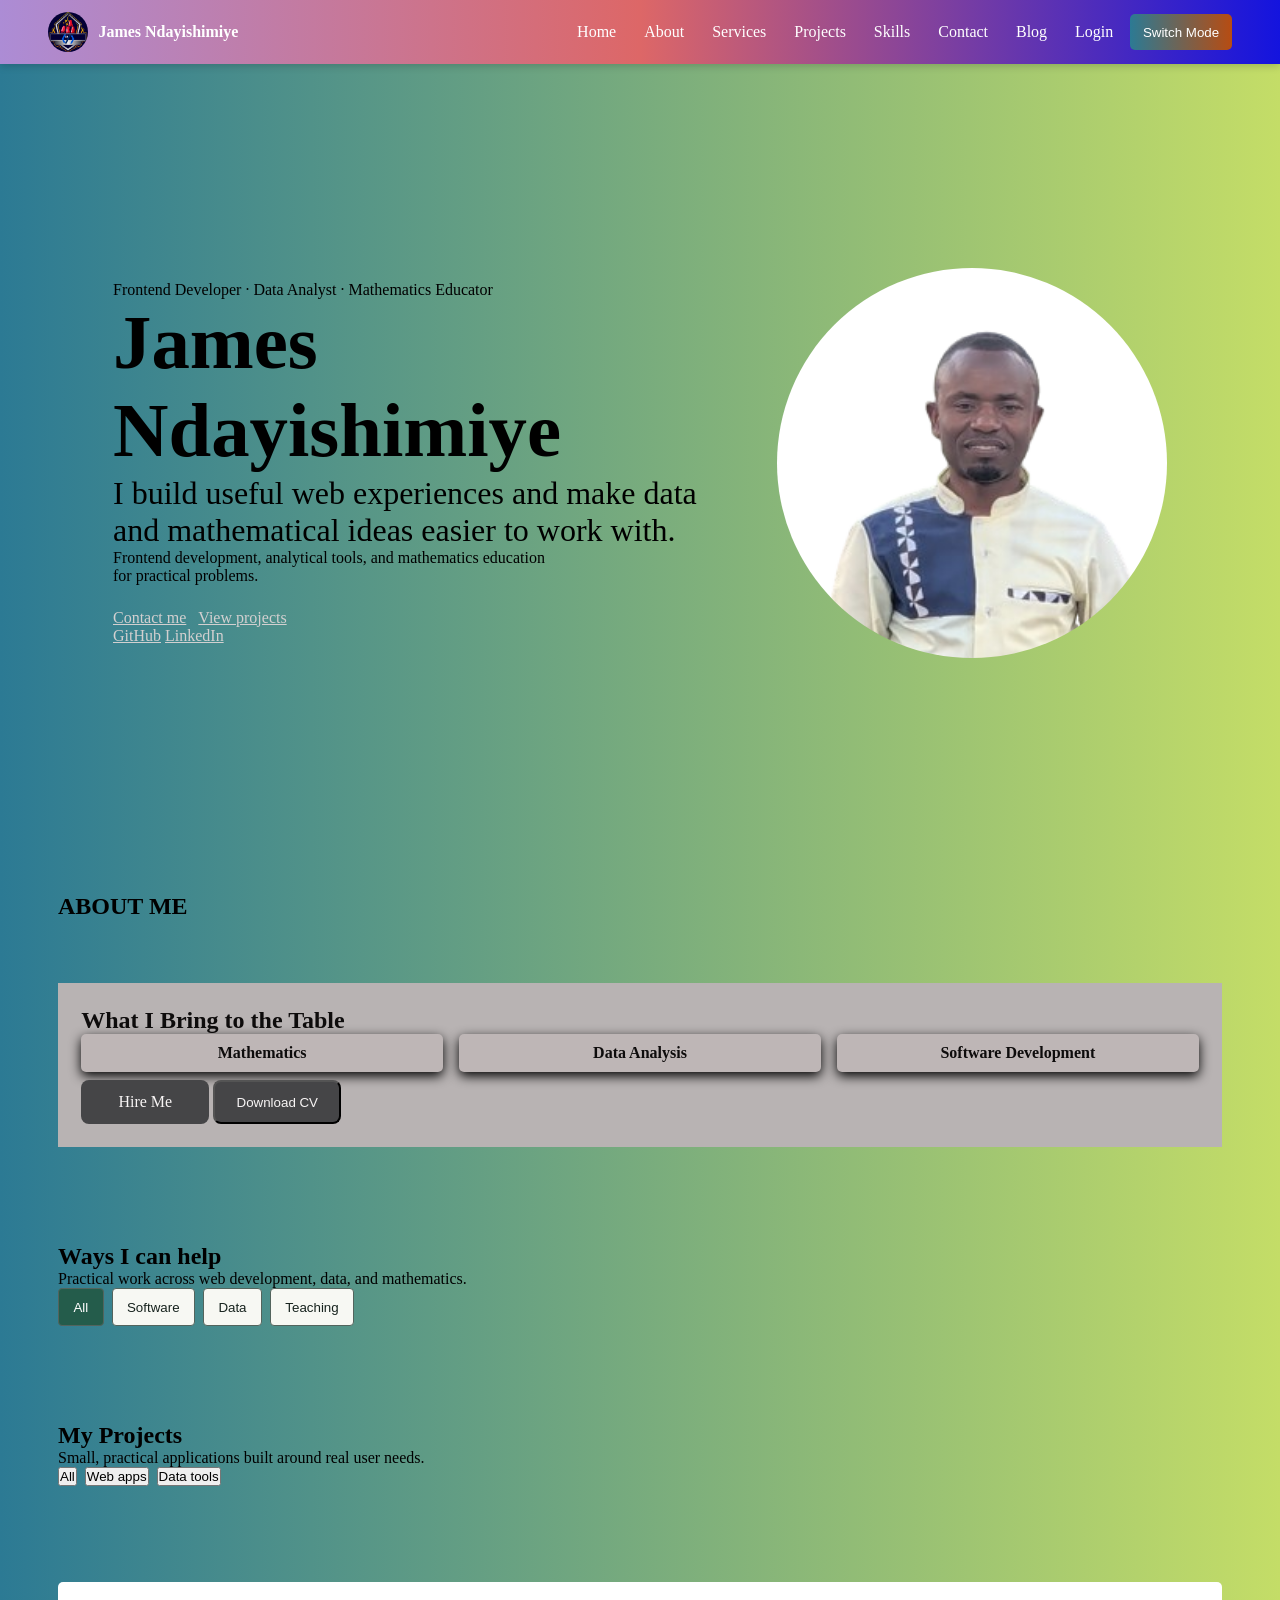
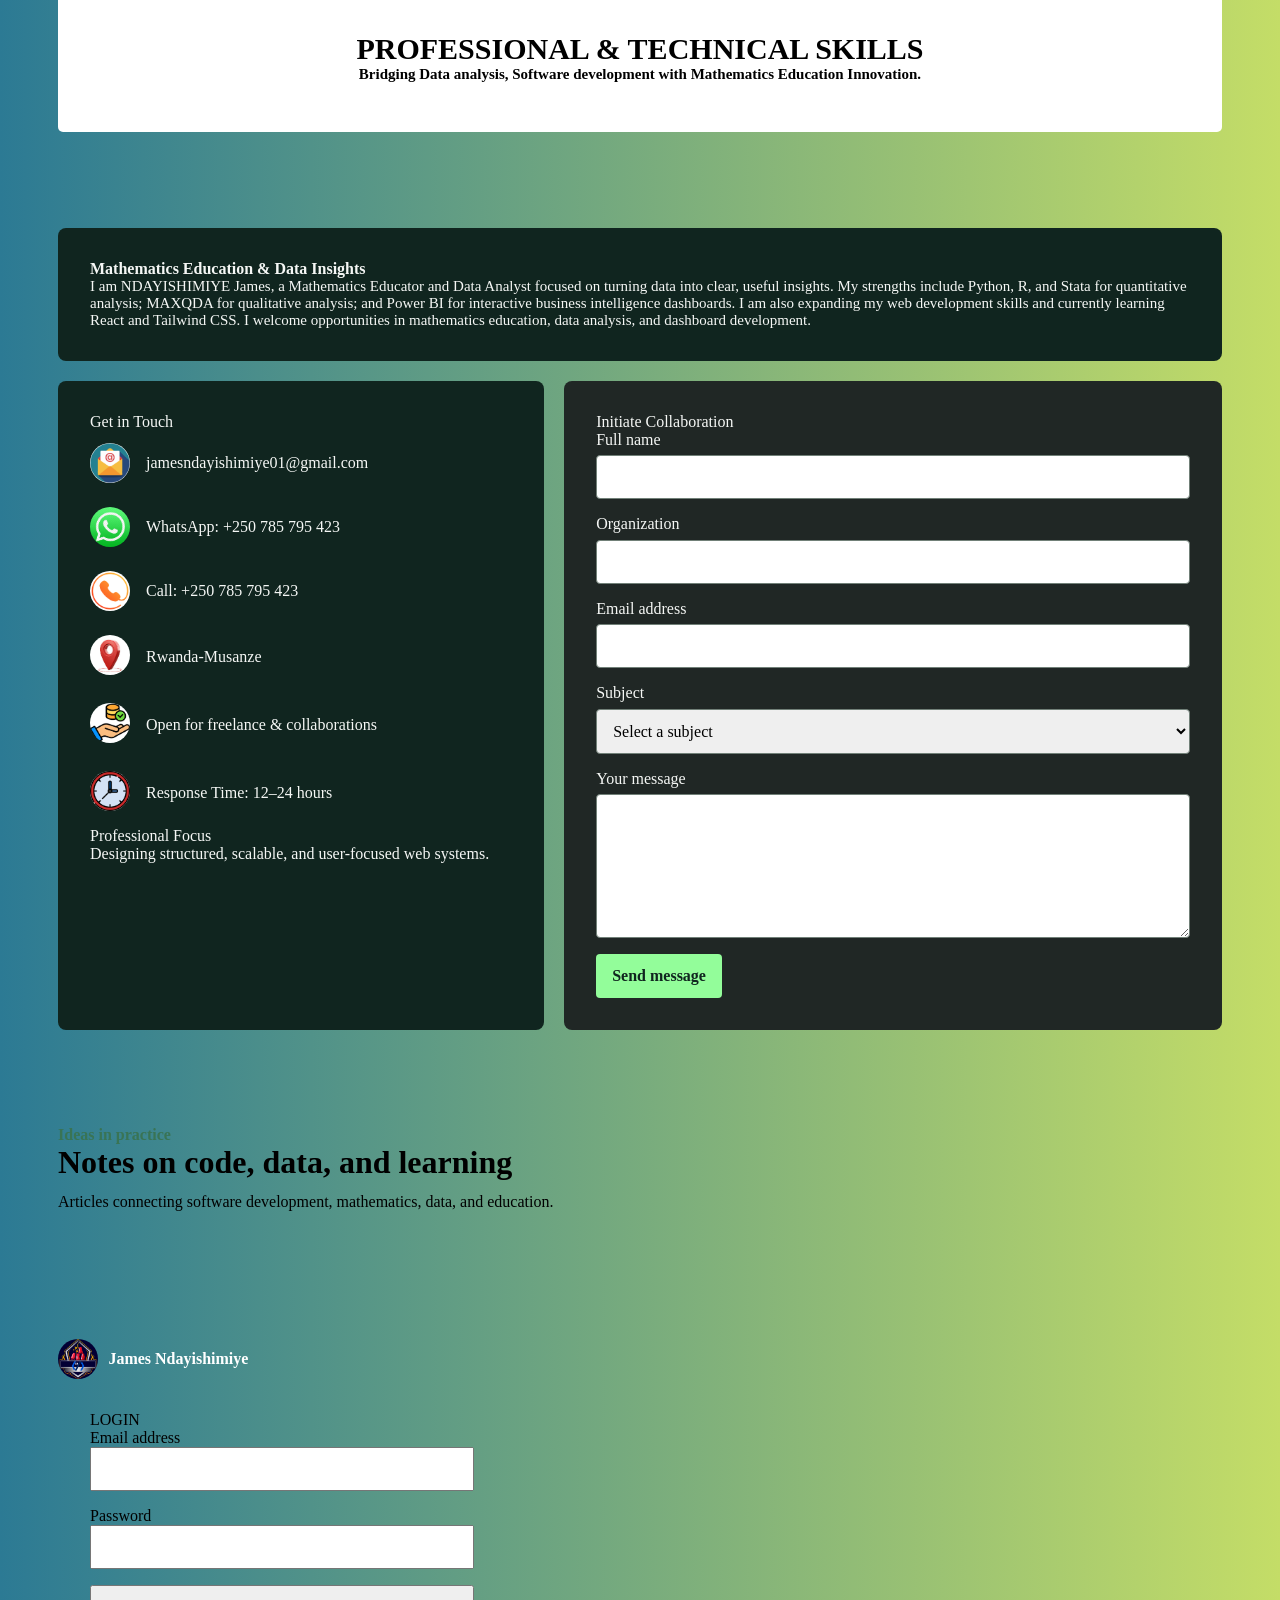
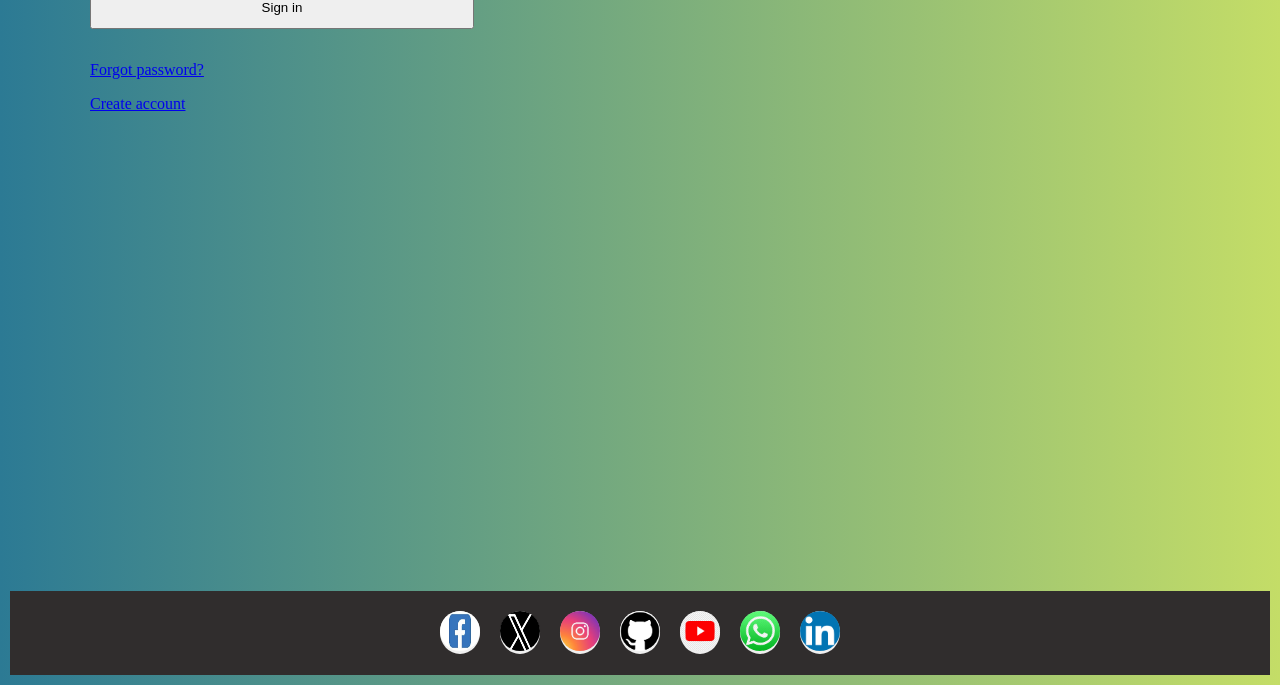
<file: index.html>
<!DOCTYPE html>
<html lang="en">
<head>
    <meta charset="UTF-8">
    <meta name="viewport" content="width=device-width, initial-scale=1.0">
    <title>James-Portfolio</title>
    <link rel="stylesheet" href="style.css">
</head>
<body>
    <!--NAVBAR-SECTION-->
    <header class="navDiv">
    <a class="brand" href="#homeSectionId" aria-label="James Ndayishimiye, home">
        <img src="./Assets/myLoogo.png" alt="James'Loogo">
        <span>James Ndayishimiye</span>
    </a>

    <button class="nav-toggle" id="navToggle" type="button"
        aria-label="Open navigation" aria-expanded="false" aria-controls="primaryNav">
        <span></span><span></span><span></span>
    </button>

    <nav class="menuDiv" id="primaryNav" aria-label="Main navigation">
        <a href="#homeSectionId">Home</a>
        <a href="#aboutSectionId">About</a>
        <a href="#servicesSectionId">Services</a>
        <a href="#projectSectionId">Projects</a>
        <a href="#skillsSectionId">Skills</a>
        <a href="#contactSectionId">Contact</a>
        <a href="#blogSectionId">Blog</a>
        <a href="#loginId">Login</a>
        <button id="changeModeBtn" type="button">Switch Mode</button>
    </nav>
</header>
        
    <div class="containerDiv">
        <!--HOME -SECTION-->
<main>
    <section class="homeHero" id="homeSectionId">
        <div class="heroCopy">
            <p class="eyebrow">Frontend Developer · Data Analyst · Mathematics Educator</p>
            <h1>James Ndayishimiye</h1>
            <p class="heroRole">
                I build useful web experiences and make data and mathematical
                ideas easier to work with.
            </p>
            <p class="heroDetail">
                Frontend development, analytical tools, and mathematics education
                for practical problems.
            </p>

            <div class="heroActions">
                <a class="button buttonPrimary" href="#contactSectionId">Contact me</a>
                <a class="button buttonSecondary" href="#projectSectionId">View projects</a>
            </div>

            <div class="heroLinks">
                <a class="heroLinksBtn" href="https://github.com/jamesnda">GitHub</a>
                <a class="heroLinksBtn" href="https://www.linkedin.com/in/ndayishimiye-james-b54592131/">LinkedIn</a>
            </div>
        </div>

        <div class="heroPortrait">
        <img
            src="./Assets/jamesPortifolio.png"
            alt="James Ndayishimiye"
        >
        </div>
    </section>


        <!--ABOUT PAGE-->
        <section class="aboutDiv" id="aboutSectionId">
            <div id="about" class="about-section">
                <div class="firstAboutContainer">
                    <h1>ABOUT ME</h1>
                    <div class="aboutDisplay">
                        
                    </div>

                    <div class="modal">
                        
                    </div>
                </div>
                <!-- Highlight Cards -->
                 <div class="myPotentials">
                    <h2>What I Bring to the Table</h2>
                
                    <div class="about-highlights">
                        
                        <div class="highlightCard" data-id="1">
                            <h4>Mathematics</h4>
                        </div>

                        <div class="highlightCard" data-id="2">
                            <h4>Data Analysis</h4>
                        </div>

                        <div class="highlightCard" data-id="3">
                            <h4>Software Development</h4>
                        </div>
                    </div>

                    <div class="myRealPotentials">

                    </div>

                <!-- CTA Buttons -->
                <div class="ctaBtn">
                    <a href="#contactSectionId" class="btn primary-btn" id="hireMeBtn">Hire Me</a>
                    <a href="./Assets/NDAYISHIMIYE James' CV.pdf" download class="btn secondary-btn"><button id="cvBtn">Download CV</button></a>
                </div>
            </div>
        </div>
        </section>

        <!--SERVICES SECTION-->
        <section class="myServices" id="servicesSectionId" aria-labelledby="servicesTitle">
            <header>
                <h2 id="servicesTitle">Ways I can help</h2>
                <p>Practical work across web development, data, and mathematics.</p>
            </header>
            
            <div class="serviceFilters" role="group" aria-label="Filter services">
                <button type="button" data-filter="all" aria-pressed="true">All</button>
                <button type="button" data-filter="Software" aria-pressed="false">Software</button>
                <button type="button" data-filter="Data Analysis" aria-pressed="false">Data</button>
                <button type="button" data-filter="Teaching" aria-pressed="false">Teaching</button>
            </div>

        <div class="serviceGrid" id="serviceGrid" aria-live="polite"></div>
        </section>

        <!--PROJECTS SECTION-->
        <section class="myProjects" id="projectSectionId" aria-labelledby="projectsTitle">
            <header class="projectsHeader">
                <h2 id="projectsTitle">My Projects</h2>
                <p>Small, practical applications built around real user needs.</p>
            </header>

            <div class="projectFilters" role="group" aria-label="Filter projects">
                <button type="button" data-project-filter="all" aria-pressed="true">All</button>
                <button type="button" data-project-filter="web" aria-pressed="false">Web apps</button>
                <button type="button" data-project-filter="data" aria-pressed="false">Data tools</button>
            </div>

            <div class="projectGrid" id="projectGrid" aria-live="polite"></div>
        </section>

        <!--SKILLS SECTION-->

        <section class="skillsDiv" id="skillsSectionId">
            <div class="section-header">
                <h4 class="section-title">PROFESSIONAL & TECHNICAL SKILLS</h4>
                <h6 class="section-subtitle">Bridging Data analysis, Software development with Mathematics Education Innovation.</h6>
            </div>
            <div id="skillGrid" class="skill-grid"></div>

            <dialog id="skillDialog" class="skill-dialog" aria-labelledby="skillDialogTitle">
                <div class="dialog-heading">
                    <h3 id="skillDialogTitle"></h3>
                    <button id="closeSkillDialog" type="button" aria-label="Close skills">Close</button>
                </div>
                <div id="skillDialogContent"></div>
            </dialog>

        </section>

        <!--CONTACTS SECTION-->

        <section class="contactsDiv" id="contactSectionId">
            <div class="ContactHeader">
                <h4 class="section-Title">Mathematics Education &amp; Data Insights</h4>
                <p class="section-subtitle">I am NDAYISHIMIYE James, a Mathematics Educator and Data Analyst focused on turning data into clear, useful insights. My strengths include Python, R, and Stata for quantitative analysis; MAXQDA for qualitative analysis; and Power BI for interactive business intelligence dashboards. I am also expanding my web development skills and currently learning React and Tailwind CSS. I welcome opportunities in mathematics education, data analysis, and dashboard development.
                </p>
            </div>
        
            <div class="contact-sections">
                <div class="left-contacts">
                    <div class="upperLeftContactDiv">
                        <div class="contacts-notice">Get in Touch</div>
                        
                        <a class="contactMe" href="mailto:jamesndayishimiye01@gmail.com">
                            <img src="./Assets/emailIcon.png" alt="" class="contacts-image">
                            <span class="contacts-description">jamesndayishimiye01@gmail.com</span>
                        </a>

                        <a class="contactMe" href="https://wa.me/250785795423" target="_blank" rel="noopener noreferrer">
                            <img src="./Assets/whtspImg.png" alt="" class="contacts-image">
                            <span class="contacts-description">WhatsApp: +250 785 795 423</span>
                        </a>

                        <a class="contactMe" href="tel:+250785795423">
                            <img src="./Assets/callIcon.png" alt="" class="contacts-image">
                            <span class="contacts-description">Call: +250 785 795 423</span>
                        </a>

                        <div class="contactMe contact-location">
                            <div><img src="./Assets/locationImage.jpeg" alt="locationIcon" class="contacts-image"></div>
                            <div class="contacts-description">Rwanda-Musanze</div>
                        </div>

                        <div class="contactMe contact-availability">
                            <div><img src="./Assets/availabilityIcon.png" alt="availabilityIcon" class="contacts-image"></div>
                            <div class="contacts-description">Open for freelance & collaborations</div>
                        </div>

                        <div class="contactMe contact-responseTime">
                            <div><img src="./Assets/clockImage.png" alt="ResponseTimeIcon" class="contacts-image"></div>
                            <div class="contacts-description">Response Time: 12–24 hours</div>
                        </div>
                    </div>

                    <div class="lowerLeftContactDiv">
                        <div class="contact-focus">
                            <div class="contacts-notice">Professional Focus</div>
                            <div class="contacts-description">Designing structured, scalable, and user-focused web systems.</div>
                        </div>
                    </div>
                </div>

                <div class="right-contacts">
                    <div class="contacts-notice">Initiate Collaboration</div>
                    <form id="contactForm" action="https://formspree.io/f/mojpowwq" method="POST">
                        <div class="form-group">
                            <label for="name">Full name</label>
                            <input id="name" name="name" class="form-input" type="text"
                                autocomplete="name" required>
                        </div>

                        <div class="form-group">
                            <label for="organization">Organization</label>
                            <input id="organization" name="organization" class="form-input" type="text"
                                autocomplete="organization">
                        </div>

                        <div class="form-group">
                            <label for="email">Email address</label>
                            <input id="email" name="email" class="form-input" type="email"
                                autocomplete="email" required>
                        </div>

                        <div class="form-group">
                            <label for="subject">Subject</label>
                            <select id="subject" name="subject" class="form-input" required>
                                <option value="">Select a subject</option>
                                <option value="Web application development">Web application development</option>
                                <option value="Full-stack collaboration">Full-stack collaboration</option>
                                <option value="Mathematics education">Mathematics education</option>
                                <option value="EdTech partnership">EdTech partnership</option>
                                <option value="Other">Other</option>
                            </select>
                        </div>

                        <div class="form-group">
                            <label for="message">Your message</label>
                            <textarea id="message" name="message" class="form-input"
                                    rows="6" required></textarea>
                        </div>

                        <button type="submit" id="sendBtn">Send message</button>
                        <p id="formStatus" role="status" aria-live="polite"></p>
                    </form>
                </div>
            </div>
        </section>

        <!--BLOG SECTION-->

        <section class="blogSection" id="blogSectionId">
            <header class="blogHeader">
                <p class="blogEyebrow">Ideas in practice</p>
                <h2>Notes on code, data, and learning</h2>
                <p>Articles connecting software development, mathematics, data, and education.</p>
            </header>

            <div class="blogGrid" id="blogGrid" aria-live="polite"></div>
        </section>
        <!--LOGIN SECTION-->

        <section class="loginDiv" id="loginId">

            <div class="loginContainer">
                <a class="brand" href="#loginSectionId" aria-label="James Ndayishimiye, login">
                    <img src="./Assets/myLoogo.png" alt="James'Loogo">
                    <span>James Ndayishimiye</span>
                </a>
                
                <div class="loginCover">
                    <div class="loginContent">
                        <span class="loginHeader">LOGIN</span>
                        <div class="formCover">
                            <form id="loginForm" class="loginFormStyle">
                                <div class="loginFormgroup">
                                    <label for="loginEmail">Email address</label>
                                    <input id="loginEmail" name="email" type="email"
                                        class="login-form-input" autocomplete="username" required>
                                </div>

                                <div class="loginFormgroup">
                                    <label for="loginPassword">Password</label>
                                    <input id="loginPassword" name="password" type="password"
                                        class="login-form-input" autocomplete="current-password" required>
                                </div>

                                <button id="realLoginBtn" type="submit">Sign in</button>
                                <p id="loginStatus" role="status" aria-live="polite"></p>

                                <a id="forgotPasswordBtn" href="./reset-password.html">Forgot password?</a>
                                <a href="./signupform.html">Create account</a>
                            </form>
                        </div>
                    </div>
                </div>
            </div>
        </section>

        <!--FOOTER SECTION FOR SOCIAL MEDIA-->
        <section class="footerSocialMediaDiv">
            
            <div class="faceBook">
                <a href="" target="_blank"><button id="fbIcon"><img src="./Assets/fbImg.png" alt="fbImg" class="socialMediaBtn"></button></a>
            </div>
            <div class="xTwitter">
                <a href="" target="_blank"><button id="xIcon"><img src="./Assets/xImg.png" alt="xImg" class="socialMediaBtn"></button></a>
            </div>
            <div class="instagram">
                <a href="" target="_blank"><button id="instIcon"><img src="./Assets/instImg.png" alt="instImg" class="socialMediaBtn"></button></a>
            </div>
            <div class="gitHub">
                <a href="https://github.com/jamesnda" target="_blank"><button id="gitIcon"><img src="./Assets/gitImg.png" alt="gitImg" class="socialMediaBtn"></button></a>
            </div>
            <div class="youTube">
                <a href="https://www.youtube.com/@mr.ndayishimiyejamesmrs.im226" target="_blank"><button id="ytIcon"><img src="./Assets/ytubeImg.png" alt="ytubeImg" class="socialMediaBtn"></button></a>
            </div>
            <div class="whatsApp">
                <a href="https://wa.me/250785795423?text=Hello%2C%20I’m%20James%20Ndayishimiye.%20I’m%20a%20Full-Stack%20Developer%20and%20Math%20Educator." target="_blank"><button id="whtspIcon"><img src="./Assets/whtspImg.png" alt="whtspImg" class="socialMediaBtn"></button></a>
            </div>
            <div class="linkedIn">
                <a href="https://www.linkedin.com/in/ndayishimiye-james-b54592131/" target="_blank"><button id="lnkdIcon"><img src="./Assets/lnkdInImg.png" alt="lnkdInImg" class="socialMediaBtn"></button></a>
            </div>
    </section>
</main>
</body>
<script type="module" src="./index.js"></script>
</html>
</file>
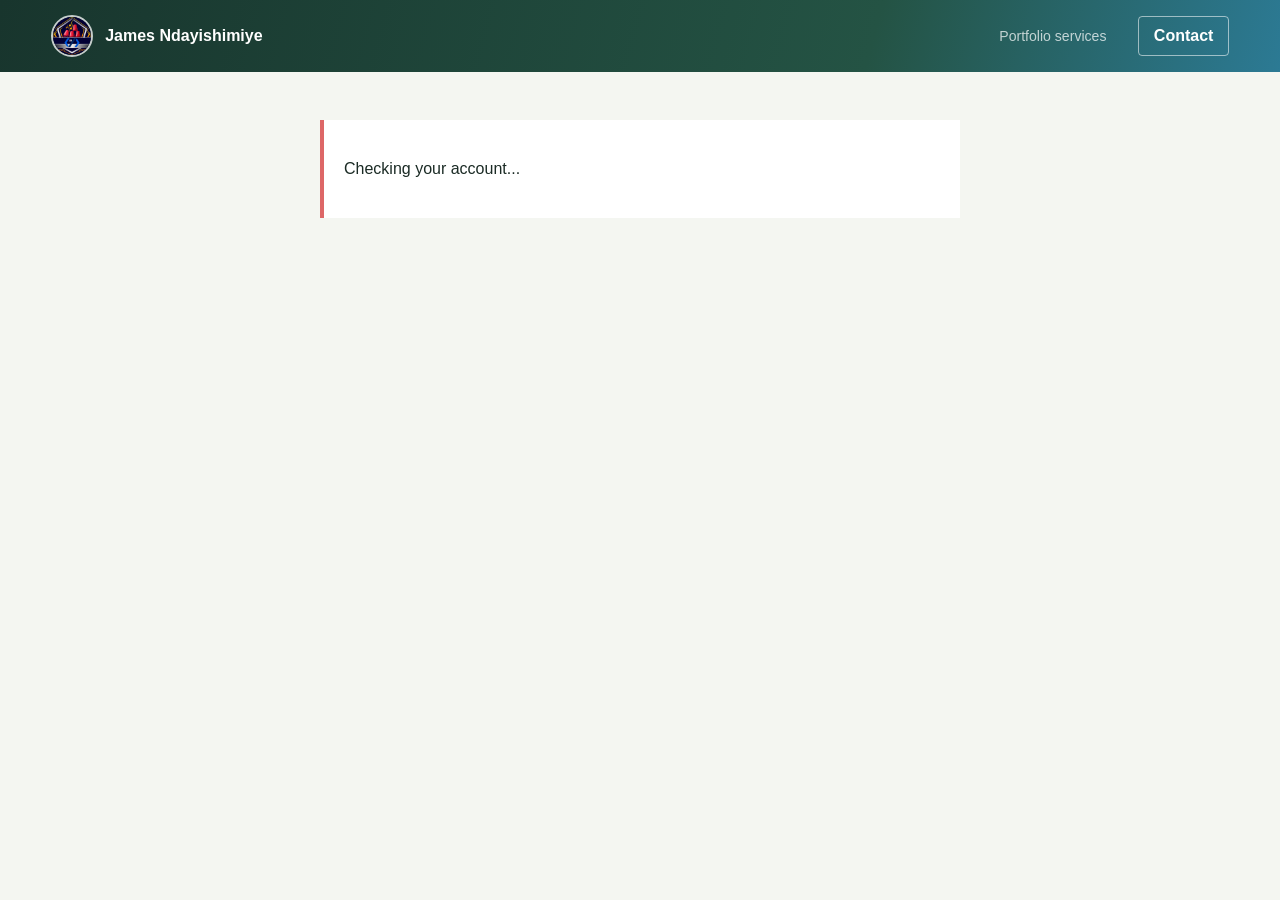
<file: dashboard.html>
<!DOCTYPE html>
<html lang="en">
<head>
    <meta charset="UTF-8">
    <meta name="viewport" content="width=device-width, initial-scale=1.0">
    <meta name="theme-color" content="#18352d">
    <title>Explore Services | James Ndayishimiye</title>
    <link rel="stylesheet" href="./dashboard.css">
    <script type="module" src="./dashboard.js"></script>
</head>
<body>
    <a class="skip-link" href="#mainContent">Skip to content</a>

    <header class="site-header">
        <a class="brand" href="./index.html" aria-label="James Ndayishimiye, portfolio home">
            <img src="./Assets/myLoogo.png" alt="">
            <span>James Ndayishimiye</span>
        </a>
        <div class="header-actions">
            <span class="header-label">Portfolio services</span>
            <a class="header-link" href="./index.html#contactSectionId">Contact</a>
        </div>
    </header>

    <div class="auth-gate" id="authGate" role="status" aria-live="polite">
        <p>Checking your account...</p>
    </div>

    <main class="dashboard-layout" id="mainContent" hidden>
        <aside class="side-rail" aria-label="Dashboard navigation">
            <p class="rail-label">Explore</p>
            <nav class="rail-nav">
                <a class="rail-link is-current" href="#overview" aria-current="location">Overview</a>
                <a class="rail-link" href="#services">Services</a>
                <a class="rail-link" href="#projects">Selected work</a>
            </nav>
            <div class="rail-note">
                <span class="note-mark" aria-hidden="true"></span>
                <p>Mathematics, data, and technology for practical challenges.</p>
            </div>
            <a class="rail-contact" href="./index.html#contactSectionId">Start a conversation <span aria-hidden="true">↗</span></a>
        </aside>

        <div class="dashboard-content">
            <section class="welcome-section" id="overview" aria-labelledby="pageTitle">
                <p class="eyebrow">A portfolio built around useful work</p>
                <h1 id="pageTitle">Find the right way to work together.</h1>
                <p class="welcome-copy">Choose the path closest to your needs to see relevant services and selected projects.</p>

                <div class="role-picker">
                    <p class="profile-label">Signed in as</p>
                    <p class="profile-name" id="accountName"></p>
                    <p class="profile-audience" id="audienceLabel"></p>
                    <button class="sign-out-button" id="signOutButton" type="button">Sign out</button>
                </div>
            </section>

            <section class="services-section" id="services" aria-labelledby="audienceTitle">
                <div class="section-heading">
                    <div>
                        <p class="eyebrow">A good place to begin</p>
                        <h2 id="audienceTitle"></h2>
                    </div>
                    <a class="text-link" href="./index.html#servicesSectionId">All services <span aria-hidden="true">↗</span></a>
                </div>
                <p class="audience-description" id="audienceDescription"></p>
                <div class="service-list" id="audienceServices" aria-live="polite"></div>
            </section>

            <section class="projects-section" id="projects" aria-labelledby="projectsTitle">
                <div class="section-heading projects-heading">
                    <div>
                        <p class="eyebrow">Selected work</p>
                        <h2 id="projectsTitle">A few things I’ve built and studied.</h2>
                    </div>
                    <p class="project-count" id="projectCount" aria-live="polite"></p>
                </div>

                <div class="project-controls">
                    <label class="search-control" for="projectSearch">
                        <span class="visually-hidden">Search selected work</span>
                        <input id="projectSearch" type="search" placeholder="Search projects or tools">
                    </label>
                    <div class="filter-group" role="group" aria-label="Filter projects">
                        <button type="button" data-filter="all" aria-pressed="true">All work</button>
                        <button type="button" data-filter="web" aria-pressed="false">Web</button>
                        <button type="button" data-filter="data" aria-pressed="false">Data</button>
                    </div>
                </div>
                <div class="project-grid" id="projectGrid" aria-live="polite"></div>
                <p class="empty-state" id="emptyState" hidden>No projects match that search. Try another title or tool.</p>
            </section>

            <footer class="dashboard-footer" id="contact">
                <div>
                    <p class="eyebrow">Have a challenge in mind?</p>
                    <h2>Let’s find a practical next step.</h2>
                </div>
                <a class="contact-button" href="./index.html#contactSectionId">Get in touch <span aria-hidden="true">↗</span></a>
            </footer>
        </div>
    </main>
</body>
</html>
</file>
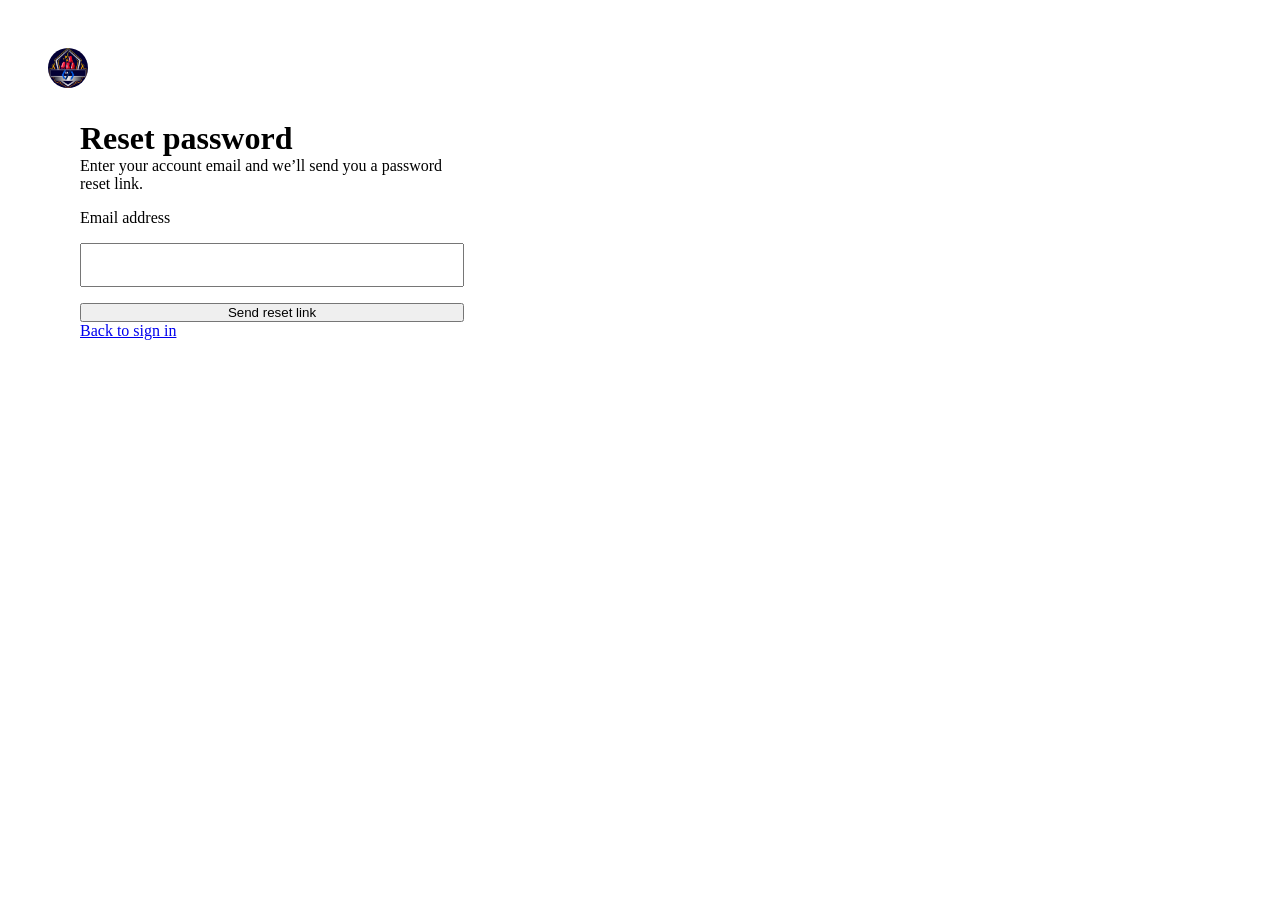
<file: reset-password.html>
<!DOCTYPE html>
<html lang="en">
<head>
    <meta charset="UTF-8">
    <meta name="viewport" content="width=device-width, initial-scale=1.0">
    <title>Reset Password | James Ndayishimiye</title>
    <link rel="stylesheet" href="./style.css">
    <script type="module" src="./reset-password.js"></script>
</head>
<body>
    <main class="loginDiv">
        <div class="loginContainer">
            <a class="brand" href="./index.html" aria-label="James Ndayishimiye, portfolio home">
                <img src="./Assets/myLoogo.png" alt="">
                <span>James Ndayishimiye</span>
            </a>
            <div class="loginCover">
                <div class="loginContent">
                    <h1 class="loginHeader">Reset password</h1>
                    <form id="requestResetForm" class="loginFormStyle">
                        <p>Enter your account email and we’ll send you a password reset link.</p>
                        <label for="resetEmail">Email address</label>
                        <input id="resetEmail" name="email" type="email" class="login-form-input" autocomplete="email" required>
                        <button type="submit">Send reset link</button>
                    </form>
                    <form id="newPasswordForm" class="loginFormStyle" hidden>
                        <label for="newPassword">New password</label>
                        <input id="newPassword" name="password" type="password" class="login-form-input" autocomplete="new-password" minlength="12" required>
                        <label for="confirmNewPassword">Confirm new password</label>
                        <input id="confirmNewPassword" name="confirmPassword" type="password" class="login-form-input" autocomplete="new-password" minlength="12" required>
                        <button type="submit">Update password</button>
                    </form>
                    <p id="resetStatus" role="status" aria-live="polite"></p>
                    <a href="./index.html#loginId">Back to sign in</a>
                </div>
            </div>
        </div>
    </main>
</body>
</html>
</file>
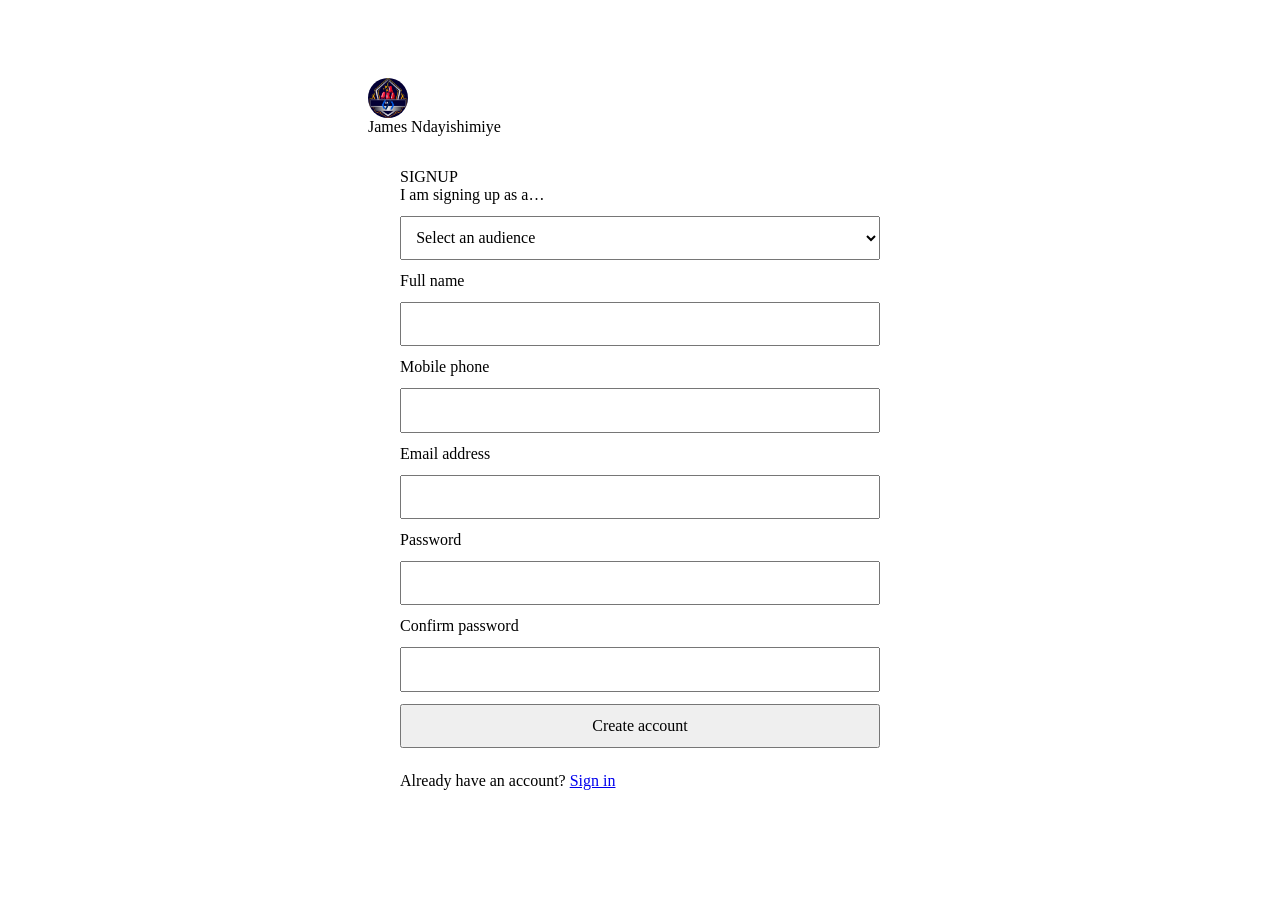
<file: signupform.html>
<!DOCTYPE html>
<html lang="en">
<head>
    <meta charset="UTF-8">
    <meta name="viewport" content="width=device-width, initial-scale=1.0">
    <title>Create an Account | James Ndayishimiye</title>
    <link rel="stylesheet" href="./style.css">
</head>
<body>

    <!--SIGN-UP SECTION-->

        <div class="signupDiv" id="signupId">

            <div class="signupContainer">
                <div class="signupNavBar">
                    <a class="brand" href="./index.html"><img src="./Assets/myLoogo.png" alt="myLogoImg" id="logoBtn"></a>
                    <p><span class="myFirstName">James </span><span class="myLastName">Ndayishimiye</span></p>
                </div>
                
                <div class="signupCover">
                    <div class="signupContent">
                        <span class="signupHeader">SIGNUP</span>
                        <div class="formCover">
                            <form id="signupForm" class="signupFormStyle">
                                <label for="audience">I am signing up as a…</label>
                                <select id="audience" name="audience" required>
                                    <option value="">Select an audience</option>
                                    <option value="learner">Student or learner</option>
                                    <option value="school">School or education team</option>
                                    <option value="data">Data analysis client</option>
                                    <option value="software">Software client</option>
                                    <option value="partner">Teaching or project partner</option>
                                </select>

                                <label for="fullName">Full name</label>
                                <input id="fullName" name="fullName" autocomplete="name" required>

                                <label for="phone">Mobile phone</label>
                                <input id="phone" name="phone" type="tel" autocomplete="tel" required>

                                <label for="signupEmail">Email address</label>
                                <input id="signupEmail" name="email" type="email"
                                    autocomplete="email" required>

                                <label for="signupPassword">Password</label>
                                <input id="signupPassword" name="password" type="password"
                                    autocomplete="new-password" minlength="12" required>

                                <label for="confirmPassword">Confirm password</label>
                                <input id="confirmPassword" name="confirmPassword" type="password"
                                    autocomplete="new-password" minlength="12" required>

                                <button id="realSignupBtn" type="submit">Create account</button>
                                <p id="signupStatus" role="status" aria-live="polite"></p>

                                <p>Already have an account? <a href="./index.html#loginId">Sign in</a></p>
                            </form>
                        </div>
                    </div>
                </div>
            </div>
        </div>
    <script type="module" src="./signup.js"></script>
</body>
</html>
</file>
<file: style.css>
*{
    padding: 0;
    margin: 0;
    box-sizing: border-box;
}



.containerDiv{
    display: flex;
    flex-direction: column;
    align-items: center;
    justify-content: center;
    width: 100%;
    padding: calc(64px + 1rem) 10px 10px;
    gap: 1px;
    background: linear-gradient(to right, #2c7a94, #c4dd67);
    
}

/*Header~NavBar and Menu Styling*/
html { scroll-padding-top: 5rem; }

.navDiv {
    position: fixed;
    inset: 0 0 auto;
    z-index: 1000;
    min-height: 64px;
    padding: .65rem clamp(1rem, 4vw, 3rem);
    display: flex;
    align-items: center;
    justify-content: space-between;
    background: linear-gradient(to right, #ac8cd5, #dd6767, rgb(20, 20, 222));
    box-shadow: 0 2px 8px rgb(0 0 0 / 18%);
}

.brand {
    display: flex;
    align-items: center;
    gap: .65rem;
    color: white;
    font-weight: 700;
    text-decoration: none;
}

.brand img { width: 40px; height: 40px; border-radius: 50%; }

.menuDiv { display: flex; align-items: center; gap: .35rem; }

.menuDiv a {
    padding: .6rem .7rem;
    border-radius: 5px;
    color: white;
    text-decoration: none;
}

.menuDiv a:hover,
.menuDiv a:focus-visible { background: rgb(0 0 0 / 20%); }

.menuDiv a:focus-visible,
.nav-toggle:focus-visible,
#changeModeBtn:focus-visible { outline: 2px solid white; outline-offset: 3px; }

#changeModeBtn {
    padding: .65rem .8rem;
    border: 0;
    border-radius: 5px;
    background: linear-gradient(to right, #2c7a94, #b74c12);
    color: white;
    cursor: pointer;
}

.nav-toggle { display: none; }

@media (max-width: 820px) {
    .nav-toggle {
        display: grid;
        gap: 5px;
        padding: .65rem;
        border: 1px solid rgb(255 255 255 / 70%);
        border-radius: 5px;
        background: transparent;
        cursor: pointer;
    }

    .nav-toggle span { width: 22px; height: 2px; background: white; }

    .menuDiv {
        display: none;
        position: absolute;
        top: calc(100% + .5rem);
        right: 1rem;
        width: min(24rem, calc(100vw - 2rem));
        padding: 1rem;
        flex-direction: column;
        align-items: stretch;
        background: linear-gradient(to right, #ac8cd5, #dd6767, rgb(20, 20, 222));
        border-radius: 6px;
        box-shadow: 0 8px 24px rgb(0 0 0 / 25%);
    }

    .navDiv.is-open .menuDiv { display: flex; }
    .menuDiv a, #changeModeBtn { text-align: left; }
    #changeModeBtn {
        width: 100%;
        min-height: 44px;
        padding: .65rem .8rem;
        border-radius: 5px;
    }
}



.lightMode{
    background: linear-gradient(to right, #2c7a94, #c4dd67);
}
.darkMode{
    background:  linear-gradient(to right, #404243, #0f0b58);
    
}

/*FOOTER STYLING*/
.footerSocialMediaDiv{
    display: flex;
    flex-direction: row;
    flex-wrap: wrap;
    justify-content:center;
    align-items: center;
    gap: clamp(.5rem, 2vw, 1.25rem);
    width: 100%;
    padding: 20px;
    border: none;
    background-color: rgb(48, 45, 45);
}

.socialMediaBtn{
    width: 40px;
    height: 40px;
    border-radius:50%;
    border: none;
}
#fbIcon,#xIcon,#instIcon,#gitIcon,#ytIcon,#whtspIcon,#lnkdIcon{
    border-radius: 50%;
    border: none;
}

#toolTipLabel{
    background-color: white;
    border-radius: 5px;
    width: 100%;

}


/*HOME STYLING*/

.homeHero {
  width: min(100% - 2rem, 1150px);
  min-height: 85vh;
  margin-inline: auto;
  padding: 3rem clamp(1rem, 4vw, 3rem);
  display: grid;
  grid-template-columns: minmax(0, 1.2fr) minmax(220px, 0.8fr);
  align-items: center;
  gap: clamp(2rem, 6vw, 5rem);
}

.heroCopy { max-width: 680px; }
.heroCopy h1 { font-size: clamp(2.5rem, 6vw, 5rem); }
.heroRole { font-size: clamp(1.25rem, 2.5vw, 2rem); }
.heroDetail { max-width: 55ch; }

.heroPortrait {
  width: min(100%, 390px);
  aspect-ratio: 1;
  justify-self: center;
    border-radius: 50%;
    overflow: hidden;
}
.heroPortrait img {
  width: 100%;
  height: 100%;
    object-fit: cover;
    object-position: center top;
    transform: scale(1.45);
    transform-origin: center top;
}

.heroActions {
  display: flex;
  flex-wrap: wrap;
  gap: 0.75rem;
  margin-top: 1.5rem;
}

@media (max-width: 700px) {
  .homeHero {
    min-height: auto;
    grid-template-columns: 1fr;
        padding-top: 3rem;
  }

  .heroPortrait {
    grid-row: 1;
    width: min(70vw, 280px);
  }

    .heroPortrait img { transform: none; }
}

.buttonPrimary, .buttonSecondary, .heroLinksBtn{
    color: rgb(211, 208, 208);
}

/*ABOUT SECTION STYLING*/
.aboutDiv{
    width: 100%;
    padding: 3rem clamp(1rem, 4vw, 3rem);
}

.about-section{
    display: flex;
    flex-direction: column;
    gap: 1rem;
}
.firstAboutContainer{
    display: flex;
    flex-direction: column;
    gap: 1.5rem;
}

.aboutDisplay, .about-highlights{
    display: grid;
    grid-template-columns: repeat(auto-fit, minmax(min(100%, 280px), 1fr));
    gap: 1rem;
}
.aboutCard{
    background-color: #f7f8f3;
    border: 1px solid #ccd4ce;
    display: flex;
    flex-direction: column;
    justify-content:space-between;
    gap: 2%;
    padding: 5%;
    border-radius: 5px;
    color: #17231e;
}
.aboutCardTitle h1, #modalTitle{
    color: #245c4b;
    font-family: inherit;
    font-size: 1.35rem;
    line-height: 1.25;
}
.aboutCardDescription, #modalDescription{
    color: #40564c;
}
#viewAboutCardBtn{  
    padding-top: 2%;
    padding-bottom: 2%;
    padding-left: 4%;
    padding-right: 4%;
    cursor: pointer;
    border-radius: 5px;
    border: 1px solid black;
}

.modal{
    position: fixed;
    inset: 0;
    display: none;
    place-items: center;
    padding: 1rem;
    z-index: 1100;
}

.modal-overlay{
    position: absolute;
    top: 0;
    left: 0;
    width: 100%;
    height: 100%;
    background-color: rgb(0,0,0,0.8);
}

.modal-content{
    position: relative;
    background-color: #f7f8f3;
    padding: clamp(1.25rem, 4vw, 2rem);
    border-radius: 12px;
    width: min(100%, 700px);
    max-height: calc(100vh - 2rem);
    max-height: calc(100dvh - 2rem);
    overflow-y: auto;
    z-index: 1001;
    color: #17231e;
    box-shadow: 0 12px 40px rgb(16 37 31 / 30%);
    display: flex;
    flex-direction: column;
    gap: 10px;
}

.close{
    align-self: flex-end;
    font-size: 2rem;
    font-weight: 700;
    line-height: 1;
    color: #245c4b;
    display: flex;
    cursor: pointer;
}
.myPotentials{
    background-color: #b8b3b3;
    padding: 2%;
    margin-top: 2%;
    color: rgb(14, 12, 12);
    display: flex;
    flex-direction: column;
    gap: 2%;
}

#modalHighText1,#modalHighText2, #modalHighText3, #modalHighText4{
    color: rgb(113, 107, 107);
}

.highlightCard{
    width: 100%;
  
    background-color: rgb(190, 182, 182);
    border-radius: 5px;
    display: flex;
    flex-direction: column;
    justify-content: space-between;
    align-items: center;
    gap: 40px;
    padding: 10px;
    box-shadow: 0 4px 12px rgb(0, 0, 0);
    cursor: pointer;
}

.highlightCard:hover{
    background-color: rgba(222, 221, 220, 0.5);
    color: rgb(76, 76, 236);
    transform: scale(1.01);
    transition: 0.3s;
}
#hireMeBtn,#cvBtn{
    background-color: #454547;
    width: 8rem;
    min-height: 2.75rem;
    padding-right: 0.125rem;
    padding-left: 0.125rem;
    padding-top: 0.25rem;
    padding-bottom: 0.25rem;
    border-radius: 0.5rem;
    cursor: pointer;
    color: rgb(248, 245, 245);
    margin-top: 0.5rem;
}

#hireMeBtn {
    display: inline-flex;
    align-items: center;
    justify-content: center;
    text-decoration: none;
}

@media (max-width: 360px) {
    .navDiv { padding-inline: .75rem; }
    .brand { min-width: 0; gap: .4rem; }
    .brand img { flex: 0 0 34px; width: 34px; height: 34px; }
    .brand span {
        max-width: 8rem;
        overflow: hidden;
        text-overflow: ellipsis;
        white-space: nowrap;
        font-size: .875rem;
    }
}
/*SERVICES SECTION STYLING*/

.myServices{
    padding: 3rem clamp(1rem, 4vw, 3rem);
}
.serviceFilters {
  display: flex;
  flex-wrap: wrap;
  gap: 0.5rem;
}

.serviceFilters button,
.serviceLink {
  padding: 0.65rem 0.9rem;
  border: 1px solid #53645d;
  border-radius: 4px;
  color: #17231e;
  background: #f7f8f3;
  cursor: pointer;
}

.serviceFilters button[aria-pressed="true"] {
  color: white;
  background: #245c4b;
}

.serviceGrid {
  display: grid;
  grid-template-columns: repeat(auto-fit, minmax(min(100%, 250px), 1fr));
  gap: 1rem;
}

.service-card {
  display: flex;
  flex-direction: column;
  align-items: flex-start;
  gap: 0.85rem;
  padding: 1.25rem;
  border: 1px solid #ccd4ce;
  border-top: 4px solid #d27a39;
  border-radius: 6px;
  background: #ede7e7;
  color: #202923;
}

.service-card h3 { margin: 0; }
.serviceTools, .serviceCategory { color: #53645d; }
.serviceLink { margin-top: auto; text-decoration: none; }

@media (max-width: 600px) {
  .myServices { padding: 1.25rem; }
}

/*PROJECT SECTION STYLING*/
.myProjects{
    padding: 3rem clamp(1rem, 4vw, 3rem);
}
.projectGrid {
  display: grid;
  grid-template-columns: repeat(auto-fit, minmax(min(100%, 290px), 1fr));
  gap: 1.25rem;
  cursor: pointer;
}


.projectCard {
  display: flex;
  flex-direction: column;
  min-width: 0;
  overflow: hidden;
  border: 1px solid #ccd4ce;
  border-radius: 6px;
  background: #fff;
  color: #202923;
}

.project-image {
  display: block;
  width: 100%;
  aspect-ratio: 16 / 9;
  object-fit: cover;
}

.projectInfo {
  display: flex;
  flex: 1;
  flex-direction: column;
  align-items: flex-start;
  gap: 0.75rem;
  padding: 1rem;
}

.projectActions { display: flex; flex-wrap: wrap; gap: 0.75rem; margin-top: auto; }
.projectTools { display: flex; flex-wrap: wrap; gap: 0.5rem; padding: 0; list-style: none; }
.projectFilters { display: flex; flex-wrap: wrap; gap: 0.5rem; }

/*SKILLS SECTION STYLING*/

.skillsDiv{
    gap: 1.5rem;
    padding: 3rem clamp(1rem, 4vw, 3rem);
}

.section-header{
    background-color: white;
    display: flex;
    flex-direction: column;
    justify-content: center;
    align-items: center;
    border-radius: 5px;
    padding: 10px;
    height: 150px;
}

.section-title{
    font-size: 30px;
}
.section-subtitle{
    font-size: 15px;
}

.skill-grid {
    display: grid;
    grid-template-columns: repeat(auto-fit, minmax(min(100%, 16rem), 1fr));
    gap: 1.25rem;
}

.skill-card {
    display: flex;
    flex-direction: column;
    gap: 0.75rem;
    padding: 1rem;
    background: #fff;
    border-radius: 6px;
}

.skill-card img {
    width: 100%;
    aspect-ratio: 16 / 9;
    object-fit: cover;
}

.skill-card button,
.dialog-heading button {
    min-height: 44px;
    padding: 0.6rem 1rem;
    cursor: pointer;
}

.skill-dialog {
    width: min(52rem, calc(100% - 2rem));
    max-height: 85vh;
    padding: 1.5rem;
    border: 0;
    border-radius: 8px;
    overflow: auto;
}

.skill-dialog::backdrop {
    background: rgb(0 0 0 / 60%);
}

.dialog-heading {
    display: flex;
    justify-content: space-between;
    align-items: center;
    gap: 1rem;
}

.skill-group {
    padding-block: 0.75rem;
    border-top: 1px solid #ccc;
}

/*CONTACTS SECTION STYLING*/
.contactsDiv {
    display: flex;
    flex-direction: column;
    gap: 1.25rem;
    padding: 3rem clamp(1rem, 4vw, 3rem);
    color: #f5f7f5;
}

.ContactHeader,
.left-contacts,
.right-contacts {
    min-width: 0;
    padding: clamp(1rem, 3vw, 2rem);
    border-radius: 8px;
}

.ContactHeader {
    background: #10251f;
}

.contact-sections {
    display: grid;
    grid-template-columns: minmax(0, 0.85fr) minmax(0, 1.15fr);
    gap: 1.25rem;
    align-items: stretch;
}

.left-contacts {
    background: #10251f;
}

.right-contacts {
    background: #202725;
}

.contactMe {
    display: flex;
    align-items: center;
    gap: 1rem;
    min-width: 0;
    padding: 0.75rem 0;
    color: inherit;
    text-decoration: none;
}

.contactMe:hover {
    color: #93fd9a;
}

.contacts-image {
    width: 2.5rem;
    height: 2.5rem;
    flex: 0 0 2.5rem;
    object-fit: cover;
    border-radius: 50%;
}

.contacts-description {
    min-width: 0;
    overflow-wrap: anywhere;
}

.form-group {
    display: flex;
    flex-direction: column;
    gap: 0.4rem;
    margin-bottom: 1rem;
}

.form-input {
    box-sizing: border-box;
    width: 100%;
    min-height: 2.75rem;
    padding: 0.75rem;
    border: 1px solid #718078;
    border-radius: 4px;
    font: inherit;
}

textarea.form-input {
    min-height: 9rem;
    resize: vertical;
}

#sendBtn {
    min-height: 2.75rem;
    padding: 0.7rem 1rem;
    border: 0;
    border-radius: 4px;
    background: #93fd9a;
    color: #10251f;
    font: inherit;
    font-weight: 700;
    cursor: pointer;
}

#sendBtn:disabled {
    cursor: wait;
    opacity: 0.7;
}

.contactMe:focus-visible,
.form-input:focus-visible,
#sendBtn:focus-visible {
    outline: 3px solid #93fd9a;
    outline-offset: 3px;
}

@media (max-width: 760px) {
    .contact-sections {
        grid-template-columns: 1fr;
    }
}
/*BLOG STYLING*/
.blogSection {
    box-sizing: border-box;
    width: 100%;
    padding: 3rem clamp(1rem, 4vw, 3rem);
}

.blogHeader {
    max-width: 46rem;
    margin-bottom: 2rem;
}

.blogHeader h2 {
    margin: 0 0 0.75rem;
    font-size: 2rem;
}

.blogEyebrow {
    color: #397455;
    font-weight: 700;
}

.blogGrid {
    display: grid;
    grid-template-columns: repeat(auto-fit, minmax(min(100%, 18rem), 1fr));
    gap: 1.25rem;
}

.blogCard {
    min-width: 0;
    overflow: hidden;
    border: 1px solid #d5ded8;
    border-radius: 6px;
    background: #fff;
}

.blogCardImageLink {
    display: block;
}

.blogCardImage {
    display: block;
    width: 100%;
    aspect-ratio: 16 / 9;
    object-fit: cover;
}

.blogCardBody {
    padding: 1.25rem;
}

.blogCardBody h3 {
    margin-top: 0;
}

.blogCardBody a {
    color: #205a3c;
}

.blogReadLink {
    display: inline-block;
    margin-top: 0.75rem;
    font-weight: 700;
}

.blogCard a:focus-visible {
    outline: 3px solid #205a3c;
    outline-offset: 3px;
}

/*LOGIN STYLING*/

.loginDiv {
    min-height: 100vh;
    padding: 3rem clamp(1rem, 4vw, 3rem);
}

.loginContainer {
    width: min(100%, 28rem);
}

.loginContent,
.loginFormStyle {
    width: 100%;
}

.loginContent {
    padding: clamp(1.25rem, 5vw, 2rem);
}

.loginFormStyle {
    display: flex;
    flex-direction: column;
    gap: 1rem;
}

#newPasswordForm[hidden] {
    display: none;
}

.login-form-input,
#realLoginBtn {
    box-sizing: border-box;
    width: 100%;
    min-height: 2.75rem;
    padding: 0.75rem;
}

.login-form-input:focus-visible,
#realLoginBtn:focus-visible {
    outline: 3px solid #93fd9a;
    outline-offset: 3px;
}

/*SIGNUP FORM STYLING*/
.signupDiv {
    min-height: 100vh;
    display: grid;
    place-items: center;
    padding: 1rem;
}

.signupContainer {
    width: min(100%, 34rem);
}

.signupContent,
.signupFormStyle {
    width: 100%;
}

.signupContent {
    padding: clamp(1.25rem, 5vw, 2rem);
}

.signupFormStyle {
    display: grid;
    gap: 0.75rem;
}

.signupFormStyle input,
.signupFormStyle select,
.signupFormStyle button {
    width: 100%;
    min-height: 2.75rem;
    padding: 0.7rem;
    font: inherit;
}

.signupFormStyle :focus-visible {
    outline: 3px solid #93fd9a;
    outline-offset: 3px;
}

.signupFormStyle button:disabled {
    cursor: wait;
    opacity: 0.7;
}

/*DASHBOARD STYLING*/
.dashboardSection{
    background: linear-gradient(to right, #2c7a94, #c4dd67);
    padding: 10px;
    border-radius: 10px;
    width: 80%;
}

.dashboardNavbar{
    background-color: #B7ADAD;
    display: flex;
    flex-direction: row;
    padding: 10px;
    justify-content:space-between;
    border-top-left-radius: 10px;
    border-top-right-radius: 10px;
    
}
.logo:hover, .notifications:hover, .messages:hover{
    
}
.searchBar{
    background-color: white;
    width: 130%;
    border-radius: 10px;
    padding: 5px;
    border: none;
    padding-left: 20px;
}

#notifications,#messages{
    background-color: white;
    width: 35px;
    border-radius: 5px;
}

.profileDiv{
    background-color: white;
    padding: 10px;
    border-radius: 10px;
}
.userPhoto{
    width: 50px;
    height: 50px;
}
.userRole{
    color: black;
    font-weight: 600;
}
.userLogout{
    color: red;
}
.dashboardContentArea{
    display: flex;
    background-color: black;
    gap: 10px;
}

.dashboardSideBar{
    background-color: white;
    width: 28%;
    display: flex;
    flex-direction: column;
    gap: 10px;
    padding: 10px;
}
.mainSidebarDashboardMenu,.supportDiv,.profileDiv{
    display: flex;
    flex-direction: column;
}
.dashboardBtn:hover,.myRoleBtn:hover, .statisticsBtn:hover, .learningHubBtn:hover, .projectsBtn:hover, .analyticsBtn:hover, .resourcesBtn:hover, .helpDiv:hover, .settingsDiv:hover{
    background-color: blue;
    color: white;
}
.dashboardBtn,.myRoleBtn,.statisticsBtn,.learningHubBtn,.projectsBtn,.analyticsBtn,.resourcesBtn,.helpDiv,.settingsDiv{
    display: flex;
    align-items: center;
    gap: 20px;
    margin-top: 5px;
    margin-bottom: 5px;
}
.dashboardIcons{
    border-radius: 3px;
    width: 10%;
    height: 30px;
    display: flex;
    align-items: center;
    gap: 20px;
    padding-left: 5px;
    margin-top: 10px;
  
}
.userName{
    color: rgb(46, 8, 235);  
}

.userDashboard{
    background-color: rgb(187, 207, 176);
    width: 75%;
}
.globalOverviewCards, .platformActivityCards, .businessMetricsCards, .managementPannelsCards, .strategicToolsCards{
    display: flex;
    gap: 10px;
    padding: 10px;
}
.cards{
    background-color: rgb(1, 1, 20);
    color: white;
    width: 20%;
    height: 60px;
    border-radius: 5px;
    padding: 10px;
    display: flex;
    flex-direction: column;
    align-items: center;
}
.cards:hover{
    cursor: pointer;
    color:rgb(255, 238, 0);
}

.superAdminMain, .studentDashMain{
    display: grid;
    grid-template-columns: repeat(3,1fr);
    gap: 20px;
    padding: 10px;
}
.superAdmin{
    background-color: rgb(76, 76, 207);
    color: rgb(7, 1, 1);
    display: flex;
    align-items: center;
    justify-content: center;
    height: 120px;
    border-radius: 5px;
    padding: 10px;
}

.superAdmin:hover{
    cursor: pointer;
    color: white;
    font-size: 30px;
}

.globalOverviewCards, .platformActivityCards, .managementPannelsCards, .strategicToolsCards, .serviceRevenueTable, .businessMetricsCards{
    display: none;
}
</file>
<file: dashboard.css>
:root {
    color-scheme: light;
    --ink: #1b2b25;
    --muted: #64736a;
    --paper: #f4f6f1;
    --surface: #ffffff;
    --line: #dce3db;
    --forest: #18352d;
    --teal: #2c7a94;
    --lime: #c4dd67;
    --coral: #dd6767;
    font-family: "Trebuchet MS", "Segoe UI", sans-serif;
    color: var(--ink);
    background: var(--paper);
    font-synthesis: none;
    text-rendering: optimizeLegibility;
}

* { box-sizing: border-box; }
body { min-width: 320px; min-height: 100vh; margin: 0; }
a { color: inherit; }
button, input, select { font: inherit; }

.skip-link {
    position: fixed;
    z-index: 20;
    top: .75rem;
    left: .75rem;
    padding: .75rem 1rem;
    transform: translateY(-160%);
    border-radius: 4px;
    background: var(--forest);
    color: white;
}
.skip-link:focus { transform: translateY(0); }
.auth-gate { width: min(100% - 2rem, 40rem); margin: 3rem auto; padding: 1.25rem; border-left: 4px solid var(--coral); background: white; color: var(--ink); line-height: 1.6; }
[hidden] { display: none !important; }

.site-header {
    position: relative;
    z-index: 2;
    display: flex;
    min-height: 72px;
    align-items: center;
    justify-content: space-between;
    gap: 1rem;
    padding: .75rem clamp(1rem, 4vw, 3.5rem);
    background: linear-gradient(105deg, var(--forest), #245344 68%, var(--teal));
    color: white;
}
.brand, .header-actions { display: flex; align-items: center; }
.brand { min-width: 0; gap: .75rem; font-size: 1rem; font-weight: 700; text-decoration: none; }
.brand img { width: 42px; height: 42px; flex: 0 0 auto; border: 2px solid rgb(255 255 255 / 75%); border-radius: 50%; object-fit: cover; }
.header-actions { gap: clamp(.75rem, 3vw, 2rem); }
.header-label { color: rgb(255 255 255 / 72%); font-size: .88rem; }
.header-link { padding: .6rem .9rem; border: 1px solid rgb(255 255 255 / 55%); border-radius: 4px; color: white; font-weight: 700; text-decoration: none; }
.header-link:hover, .header-link:focus-visible { background: rgb(255 255 255 / 13%); }

.dashboard-layout { display: grid; width: min(100%, 1500px); min-height: calc(100vh - 72px); grid-template-columns: 220px minmax(0, 1fr); margin-inline: auto; }
.side-rail { position: sticky; top: 0; display: flex; height: calc(100vh - 72px); min-height: 500px; flex-direction: column; padding: 2rem 1.25rem 1.5rem; border-right: 1px solid var(--line); background: #edf1e9; }
.rail-label, .eyebrow { margin: 0; color: #397455; font-size: .72rem; font-weight: 800; letter-spacing: .08em; text-transform: uppercase; }
.rail-nav { display: grid; gap: .35rem; margin-top: 1rem; }
.rail-link { padding: .7rem .75rem; border-left: 3px solid transparent; border-radius: 0 4px 4px 0; color: #41534a; font-size: .94rem; text-decoration: none; }
.rail-link:hover, .rail-link:focus-visible { background: #e1e9dd; }
.rail-link.is-current { border-left-color: var(--teal); background: white; color: var(--forest); font-weight: 700; }
.rail-note { display: flex; gap: .65rem; margin-top: auto; padding: 1rem 0; border-top: 1px solid var(--line); color: var(--muted); font-size: .85rem; line-height: 1.55; }
.rail-note p { margin: 0; }
.note-mark { width: 9px; height: 9px; flex: 0 0 9px; margin-top: .35rem; border-radius: 50%; background: var(--coral); }
.rail-contact { display: flex; justify-content: space-between; gap: .5rem; padding: .85rem .9rem; border-radius: 4px; background: var(--forest); color: white; font-size: .88rem; font-weight: 700; text-decoration: none; }
.rail-contact:hover { background: #245344; }

.dashboard-content { min-width: 0; padding: clamp(1.25rem, 4vw, 3.25rem); animation: enter .45s ease-out both; }
.welcome-section { display: grid; grid-template-columns: minmax(0, 1fr) minmax(230px, .7fr); align-items: end; column-gap: 2rem; row-gap: 1.5rem; padding-bottom: 2.25rem; border-bottom: 1px solid var(--line); }
.welcome-section > .eyebrow, .welcome-section h1, .welcome-copy { grid-column: 1; }
h1, h2, h3, p { overflow-wrap: anywhere; }
h1, h2, h3 { color: var(--ink); }
.welcome-section h1 { max-width: 16ch; margin: .55rem 0 0; font-family: Georgia, "Times New Roman", serif; font-size: clamp(2.2rem, 4vw, 3.6rem); font-weight: 500; line-height: 1.05; }
.welcome-copy { max-width: 58ch; margin: .2rem 0 0; color: var(--muted); line-height: 1.7; }
.role-picker { grid-column: 2; grid-row: 1 / span 3; padding: 1.1rem; border: 1px solid var(--line); border-top: 4px solid var(--lime); background: var(--surface); }
.profile-label { margin: 0 0 .4rem; color: var(--muted); font-size: .78rem; font-weight: 700; text-transform: uppercase; }
.profile-name { margin: 0; font-size: 1.05rem; font-weight: 700; }
.profile-audience { margin: .3rem 0 1rem; color: var(--muted); font-size: .88rem; }
.sign-out-button { min-height: 40px; padding: .55rem .75rem; border: 1px solid #b9c5ba; border-radius: 4px; background: white; color: var(--forest); font-weight: 700; cursor: pointer; }
.sign-out-button:hover { background: #edf1e9; }

.services-section, .projects-section { padding-top: 2.5rem; }
.section-heading { display: flex; align-items: end; justify-content: space-between; gap: 1rem; }
.section-heading h2, .dashboard-footer h2 { margin: .4rem 0 0; font-family: Georgia, "Times New Roman", serif; font-size: clamp(1.6rem, 3vw, 2.3rem); font-weight: 500; line-height: 1.15; }
.text-link { flex: 0 0 auto; color: #245c4b; font-size: .88rem; font-weight: 700; text-decoration-thickness: 1px; text-underline-offset: 3px; }
.text-link:hover { color: var(--teal); }
.audience-description { max-width: 68ch; margin: .8rem 0 1.25rem; color: var(--muted); line-height: 1.65; }
.service-list { display: grid; grid-template-columns: repeat(3, minmax(0, 1fr)); gap: .85rem; }
.service-item { display: flex; min-width: 0; min-height: 190px; flex-direction: column; padding: 1.1rem; border: 1px solid var(--line); background: var(--surface); }
.service-index { color: #397455; font-size: .75rem; font-weight: 800; }
.service-item h3 { margin: .8rem 0 .45rem; font-size: 1.05rem; }
.service-item p { margin: 0; color: var(--muted); font-size: .9rem; line-height: 1.6; }
.service-item a { align-self: flex-start; margin-top: auto; padding-top: 1rem; color: #245c4b; font-size: .84rem; font-weight: 700; text-underline-offset: 3px; }

.projects-section { margin-top: 2.5rem; border-top: 1px solid var(--line); }
.projects-heading { align-items: end; }
.projects-heading h2 { max-width: 24ch; }
.project-count { margin: 0; color: var(--muted); font-size: .86rem; }
.project-controls { display: flex; justify-content: space-between; gap: 1rem; margin: 1.25rem 0; }
.search-control { flex: 1 1 18rem; max-width: 25rem; }
.search-control input { width: 100%; min-height: 44px; padding: .65rem .8rem; border: 1px solid #b9c5ba; border-radius: 4px; background: white; color: var(--ink); }
.filter-group { display: flex; flex-wrap: wrap; gap: .35rem; }
.filter-group button { min-height: 42px; padding: .55rem .85rem; border: 1px solid #b9c5ba; border-radius: 4px; background: transparent; color: #41534a; cursor: pointer; }
.filter-group button[aria-pressed="true"] { border-color: var(--forest); background: var(--forest); color: white; }
.project-grid { display: grid; grid-template-columns: repeat(2, minmax(0, 1fr)); gap: 1rem; }
.project-card { display: grid; min-width: 0; grid-template-columns: minmax(130px, .85fr) minmax(0, 1.15fr); overflow: hidden; border: 1px solid var(--line); background: var(--surface); }
.project-card img { display: block; width: 100%; height: 100%; min-height: 190px; object-fit: cover; background: #e2e8df; }
.project-info { display: flex; min-width: 0; flex-direction: column; align-items: flex-start; padding: 1rem; }
.project-category { margin: 0; color: #397455; font-size: .72rem; font-weight: 800; text-transform: uppercase; }
.project-info h3 { margin: .45rem 0; font-size: 1.05rem; }
.project-info > p:not(.project-category) { margin: 0; color: var(--muted); font-size: .86rem; line-height: 1.55; }
.project-tools { display: flex; flex-wrap: wrap; gap: .35rem; margin: auto 0 0; padding: 1rem 0 0; list-style: none; }
.project-tools li { padding: .3rem .45rem; border-radius: 3px; background: #edf1e9; color: #41534a; font-size: .72rem; }
.project-demo { margin-top: .8rem; color: #245c4b; font-size: .84rem; font-weight: 700; text-underline-offset: 3px; }
.empty-state { padding: 2rem 0; color: var(--muted); }

.dashboard-footer { display: flex; align-items: center; justify-content: space-between; gap: 1.5rem; margin-top: 3rem; padding: 1.5rem; background: linear-gradient(110deg, #e5edd0, #e3efed); }
.contact-button { flex: 0 0 auto; padding: .8rem 1rem; border-radius: 4px; background: var(--forest); color: white; font-weight: 700; text-decoration: none; }
.contact-button:hover { background: #245344; }
a:focus-visible, button:focus-visible, input:focus-visible, select:focus-visible { outline: 3px solid var(--coral); outline-offset: 3px; }
.visually-hidden { position: absolute; width: 1px; height: 1px; overflow: hidden; clip: rect(0, 0, 0, 0); white-space: nowrap; }

@keyframes enter { from { opacity: 0; transform: translateY(8px); } to { opacity: 1; transform: translateY(0); } }

@media (max-width: 1050px) {
    .dashboard-layout { grid-template-columns: 180px minmax(0, 1fr); }
    .side-rail { padding-inline: 1rem; }
    .service-list { grid-template-columns: repeat(2, minmax(0, 1fr)); }
    .project-grid { grid-template-columns: 1fr; }
}

@media (max-width: 720px) {
    .site-header { min-height: 64px; }
    .header-label { display: none; }
    .dashboard-layout { display: block; min-height: calc(100vh - 64px); }
    .side-rail { position: static; height: auto; min-height: 0; padding: .5rem 1rem; border-right: 0; border-bottom: 1px solid var(--line); }
    .rail-label, .rail-note, .rail-contact { display: none; }
    .rail-nav { display: flex; gap: .25rem; margin: 0; overflow-x: auto; }
    .rail-link { flex: 0 0 auto; padding: .65rem .75rem; border-left: 0; border-bottom: 3px solid transparent; border-radius: 0; white-space: nowrap; }
    .rail-link.is-current { border-bottom-color: var(--teal); }
    .dashboard-content { padding: 1.5rem 1rem 2rem; }
    .welcome-section { grid-template-columns: 1fr; row-gap: .85rem; }
    .welcome-section > .eyebrow, .welcome-section h1, .welcome-copy, .role-picker { grid-column: 1; grid-row: auto; }
    .role-picker { margin-top: .5rem; }
    .service-list { grid-template-columns: 1fr; }
    .service-item { min-height: 0; }
}

@media (max-width: 520px) {
    .brand { gap: .5rem; font-size: .9rem; }
    .brand img { width: 36px; height: 36px; }
    .header-link { padding: .55rem .65rem; font-size: .85rem; }
    .section-heading, .projects-heading { align-items: flex-start; flex-direction: column; }
    .text-link { margin-top: .1rem; }
    .project-controls { flex-direction: column; }
    .search-control { max-width: none; }
    .filter-group button { flex: 1; }
    .project-card { grid-template-columns: 1fr; }
    .project-card img { height: auto; min-height: 0; aspect-ratio: 16 / 9; }
    .project-info { min-height: 190px; }
    .dashboard-footer { align-items: flex-start; flex-direction: column; }
}

@media (prefers-reduced-motion: reduce) {
    *, *::before, *::after { scroll-behavior: auto !important; animation-duration: .01ms !important; animation-iteration-count: 1 !important; }
}
</file>
